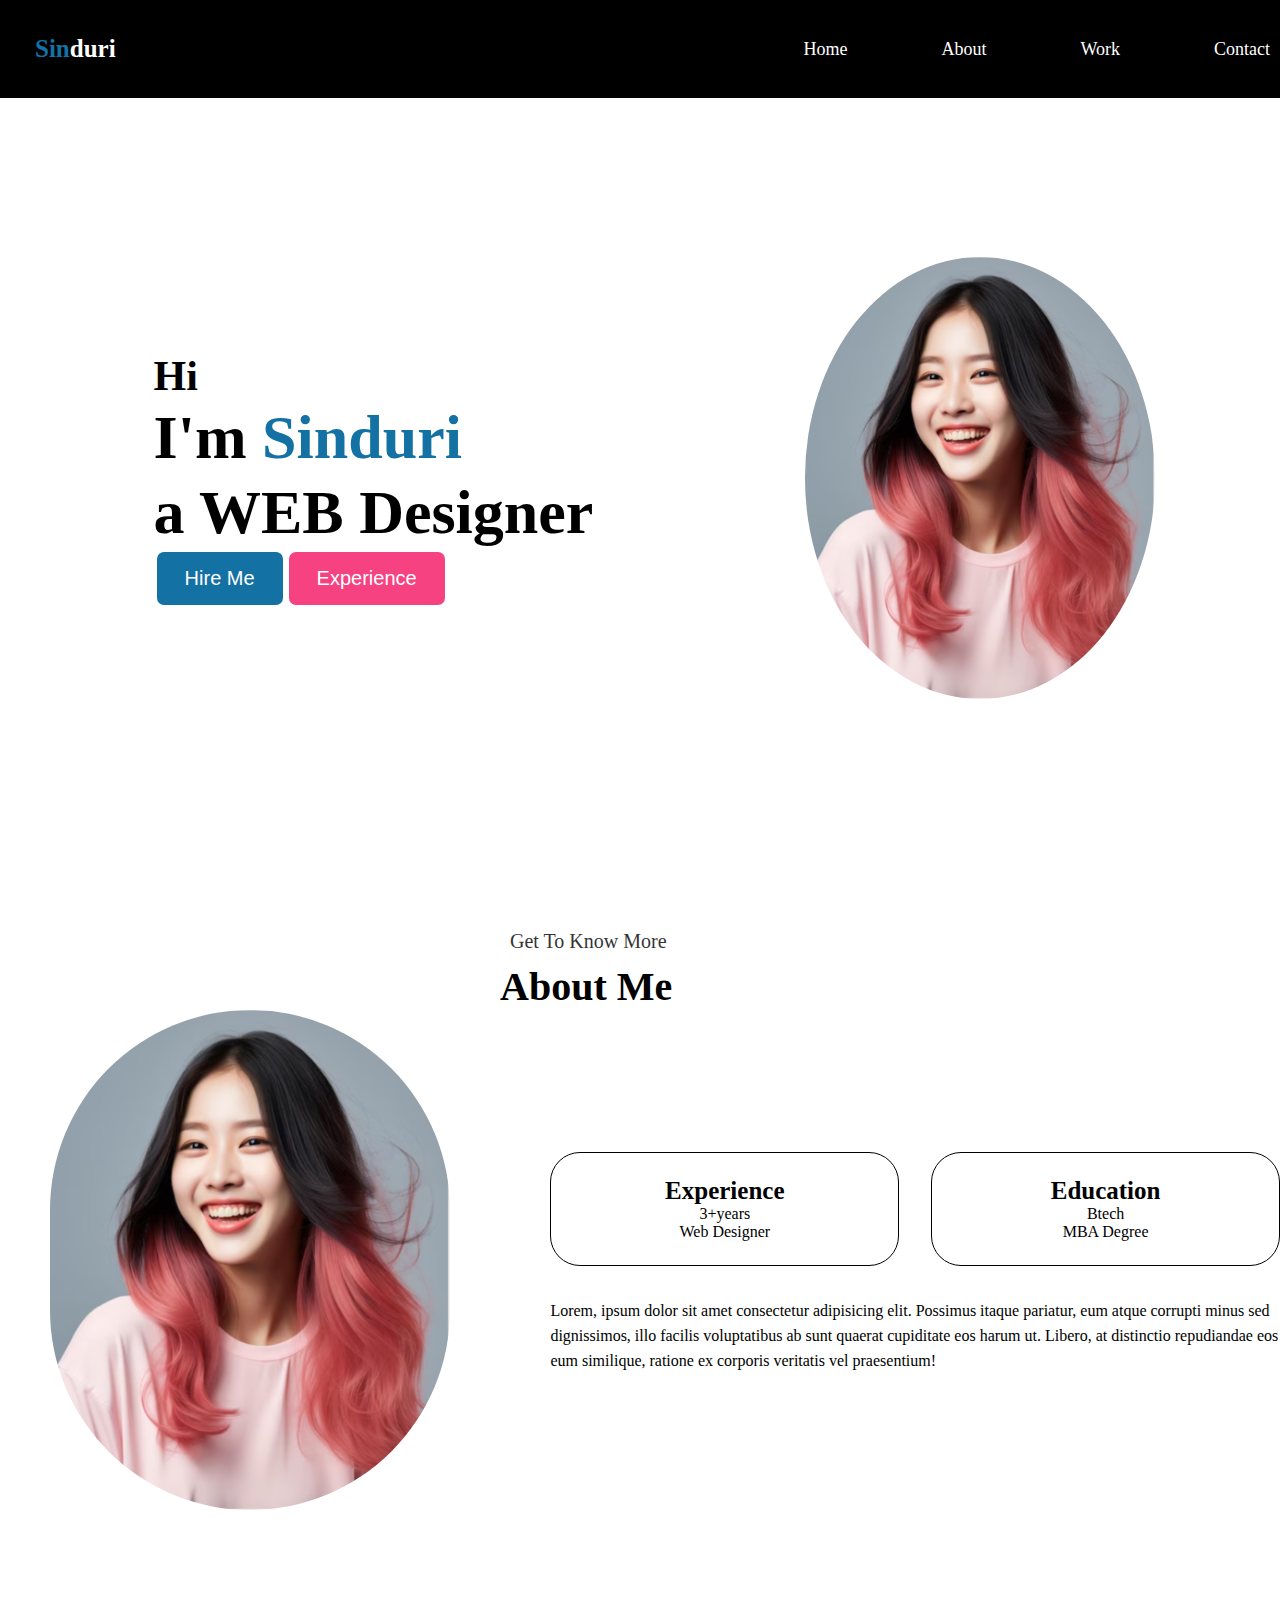
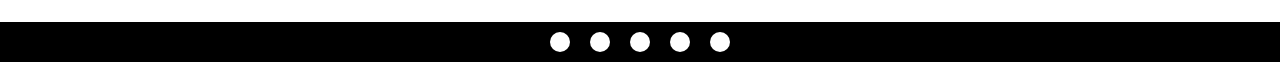
<file: index.html>
<!DOCTYPE html>
<html lang="en">
<head>
    <meta charset="UTF-8">
    <meta name="viewport" content="width=device-width, initial-scale=1.0">
    <title>portfolio</title>
    <link rel="stylesheet" href="style2.css">
    <link rel="stylesheet" href="https://cdnjs.cloudflare.com/ajax/libs/font-awesome/6.5.1/css/all.min.css" integrity="sha512-DTOQO9RWCH3ppGqcWaEA1BIZOC6xxalwEsw9c2QQeAIftl+Vegovlnee1c9QX4TctnWMn13TZye+giMm8e2LwA==" crossorigin="anonymous" referrerpolicy="no-referrer" />
</head>
<body>
    <header class="header">
        <a href="#" class="logo"><span>Sin</span>duri</a>
        <nav class="navbar">
            <a href="#" class="active">Home</a>
            <a href="#">About</a>
            <a href="#">Work</a>
            <a href="#">Contact</a>
        </nav>
    </header>
    <section class="home">
        <div class="home-content">
            <h3>Hi</h3>
            <h1>I'm <span>Sinduri<br></span>a WEB Designer</h1>
        <div class="btn-box">
            <button class="btn-1">Hire Me</button>
            <button class="btn-2">Experience</button>
        </div>
        </div>
        <div class="img-box">
            <img src="hiiii.png" alt="">
        </div>
    </section>
    <section  id="about">
<p style="margin-left:510px;opacity: 0.8;font-size: 20px;">Get To Know More</p>
        <h1 class="heading" style="margin-left:500px;font-size: 40px;margin-top:10px;">About Me</h1>
        <div class="container">
            <div class="left">
                <img src="hiiii.png" alt="" height=500px width="400px" style="margin-left:50px; border-radius: 250px;">
            </div>
            <div class="right">
                <div class="basic-edu">
                 <div class="edu-box">
                
                <h4 style="font-size: 25px;">Experience</h4>
                <p>
                    3+years<br>
                    Web Designer
                </p>
            </div>
            <div class="edu-box">
                <h4 style="font-size: 25px;">Education</h4>
                <p>
                    Btech <br>
                   MBA Degree
                </p>
        </div>
        </div>
        <p style="line-height: 25px;">Lorem, ipsum dolor sit amet consectetur adipisicing elit. Possimus itaque pariatur, eum atque corrupti minus sed dignissimos, illo facilis voluptatibus ab sunt quaerat cupiditate eos harum ut. Libero, at distinctio repudiandae eos eum similique, ratione ex corporis veritatis vel praesentium!</p>
            </div>
        </div>
    </section>
    <br>
    <br>
    <br>
    <br>
    <br>
    <br>

    <footer>
     <div class="footer">
        <a href=""><i class="fa-brands fa-facebook"></i></a>
        <a href=""><i class="fa-brands fa-instagram"></i></a>
        <a href=""><i class="fa-brands fa-twitter"></i></a>
        <a href=""><i class="fa-brands fa-youtube"></i></a>
        <a href=""><i class="fa-brands fa-google-plus"></i></a>
        
     </div>
    </footer>


</body>
   </html>
</file>
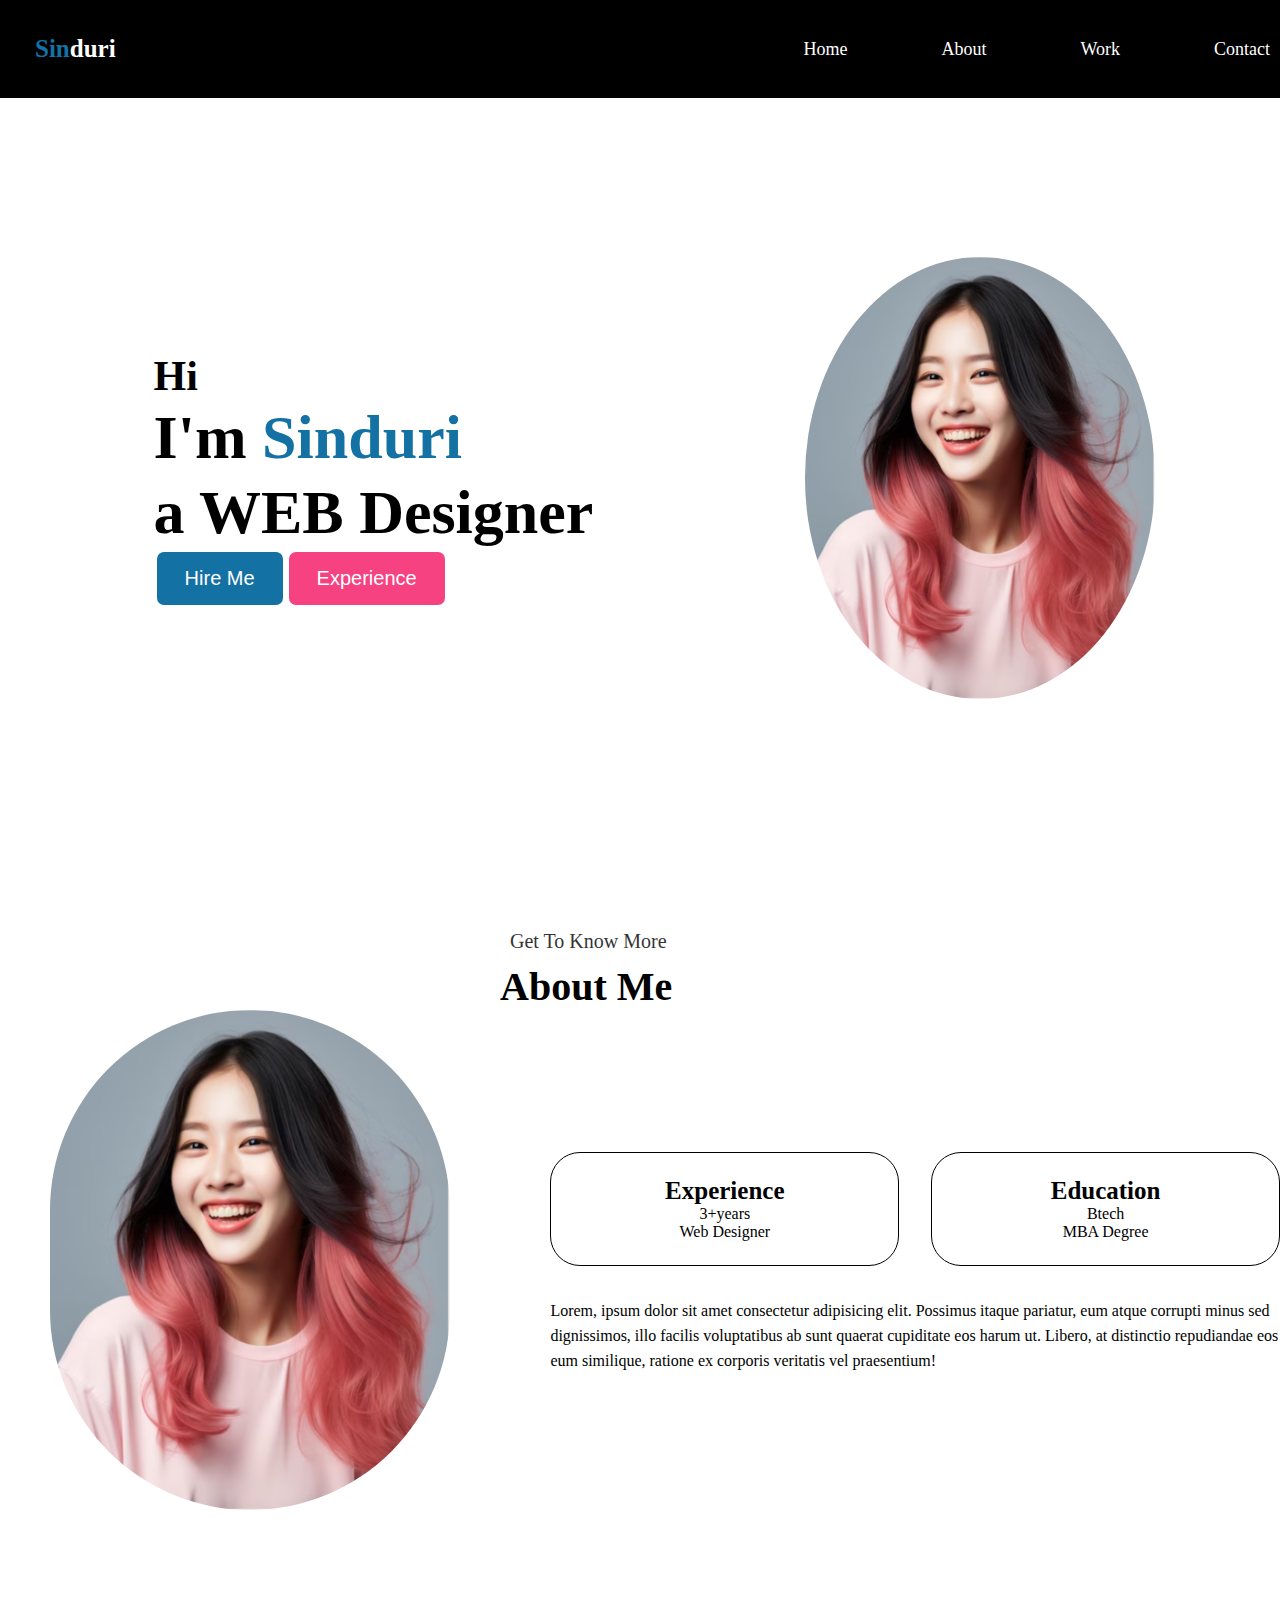
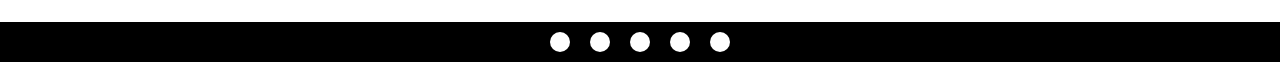
<file: index2.html>
<!DOCTYPE html>
<html lang="en">
<head>
    <meta charset="UTF-8">
    <meta name="viewport" content="width=device-width, initial-scale=1.0">
    <title>portfolio</title>
    <link rel="stylesheet" href="style2.css">
    <link rel="stylesheet" href="https://cdnjs.cloudflare.com/ajax/libs/font-awesome/6.5.1/css/all.min.css" integrity="sha512-DTOQO9RWCH3ppGqcWaEA1BIZOC6xxalwEsw9c2QQeAIftl+Vegovlnee1c9QX4TctnWMn13TZye+giMm8e2LwA==" crossorigin="anonymous" referrerpolicy="no-referrer" />
</head>
<body>
    <header class="header">
        <a href="#" class="logo"><span>Sin</span>duri</a>
        <nav class="navbar">
            <a href="#" class="active">Home</a>
            <a href="#">About</a>
            <a href="#">Work</a>
            <a href="#">Contact</a>
        </nav>
    </header>
    <section class="home">
        <div class="home-content">
            <h3>Hi</h3>
            <h1>I'm <span>Sinduri<br></span>a WEB Designer</h1>
        <div class="btn-box">
            <button class="btn-1">Hire Me</button>
            <button class="btn-2">Experience</button>
        </div>
        </div>
        <div class="img-box">
            <img src="hiiii.png" alt="">
        </div>
    </section>
    <section  id="about">
<p style="margin-left:510px;opacity: 0.8;font-size: 20px;">Get To Know More</p>
        <h1 class="heading" style="margin-left:500px;font-size: 40px;margin-top:10px;">About Me</h1>
        <div class="container">
            <div class="left">
                <img src="hiiii.png" alt="" height=500px width="400px" style="margin-left:50px; border-radius: 250px;">
            </div>
            <div class="right">
                <div class="basic-edu">
                 <div class="edu-box">
                
                <h4 style="font-size: 25px;">Experience</h4>
                <p>
                    3+years<br>
                    Web Designer
                </p>
            </div>
            <div class="edu-box">
                <h4 style="font-size: 25px;">Education</h4>
                <p>
                    Btech <br>
                   MBA Degree
                </p>
        </div>
        </div>
        <p style="line-height: 25px;">Lorem, ipsum dolor sit amet consectetur adipisicing elit. Possimus itaque pariatur, eum atque corrupti minus sed dignissimos, illo facilis voluptatibus ab sunt quaerat cupiditate eos harum ut. Libero, at distinctio repudiandae eos eum similique, ratione ex corporis veritatis vel praesentium!</p>
            </div>
        </div>
    </section>
    <br>
    <br>
    <br>
    <br>
    <br>
    <br>

    <footer>
     <div class="footer">
        <a href=""><i class="fa-brands fa-facebook"></i></a>
        <a href=""><i class="fa-brands fa-instagram"></i></a>
        <a href=""><i class="fa-brands fa-twitter"></i></a>
        <a href=""><i class="fa-brands fa-youtube"></i></a>
        <a href=""><i class="fa-brands fa-google-plus"></i></a>
        
     </div>
    </footer>


</body>
   </html>
</file>
<file: style2.css>
*{
    margin:0;
    padding:0;
    text-decoration: none;
    list-style: none;
    border:20px;
   
}
.header{
    position: fixed;
    top:0;
    left:0;
    width:100%;
    padding: 35px;
    background-color: black;
    display:flex;
    justify-content: space-between;
    align-items: center;
    z-index:50;
}
.logo
{
    font-size: 25px;
    color:white;
    font-weight: 600;
    transition: 0.3s ease;

}
.logo:hover{
    color:rgb(19, 113, 163);
}
span{
    color:rgb(19, 113, 163);
}
.navbar a{
    font-size: 18px;
    color:white;
    font-weight: 500;
    margin:0 45px;
    border-bottom: 3px solid transparent;
    transition: 0.3s ease;
}
.navbar a:hover,
.navbar a:active{
color:rgb(19, 113, 163);
border-bottom: 3px solid rgb(19, 113, 163);
}
.home{
    width:100%;
    min-height: 100vh;
    background-color: white;
    display:flex;
    align-items: center;
    gap:7em;
    padding: 30px 12% 0;
}
.home-content{
    max-width:800px;
}
.home-content h3{
    font-size: 42px;
}
.home-content h1{
    font-size: 62px;
    line-height: 1.2;
}
.btn-box{
    width: 345px;
    display:flex;
    gap:2 em;
}
.img-box img{
    border-radius: 50%;
    width:350px;
    margin-left: 100px;
}
.btn-1{
    padding: 15px 28px;
    background-color: rgb(19, 113, 163);
    color:white;
    border: solid;
    border-radius:10px ;
    font-size: 20px;
    font-weight: 500;
    cursor:pointer;
}
.btn-1:hover{
   opacity:0.8;
    
    border:solid;
}
.btn-2{
    padding: 15px 28px;
    background-color: rgb(246, 66, 129);
    color:white;
    border:solid;
    border-radius: 10px;
    font-size: 20px;
    font-weight: 500;
    cursor:pointer;
}
.btn-2:hover{
    opacity: 0.8;
}
.container{
    display:grid;
    grid-template-columns: 38% auto;
    gap:4rem;
    align-items: center;
}
.left{
    border-radius: 20px;
    overflow:hidden;
}
.basic-edu{
    display:flex;
    gap:32px;
    margin-bottom: 32px;
}
.edu-box{
    padding:24px;
    text-align: center;
    border:1px solid black;
    border-radius: 30px;
    width:100%;
}
.edu-box img{
    margin: auto;
}
.footer{
    background-color: black;
    display:flex;
    justify-content: center;
}
.footer a{
    text-decoration: none;
    padding:10px;
    background-color: white;
    margin:10px;
    border-radius: 50%;
}
.footer a:hover{
    background-color: #111;
}
</file>
